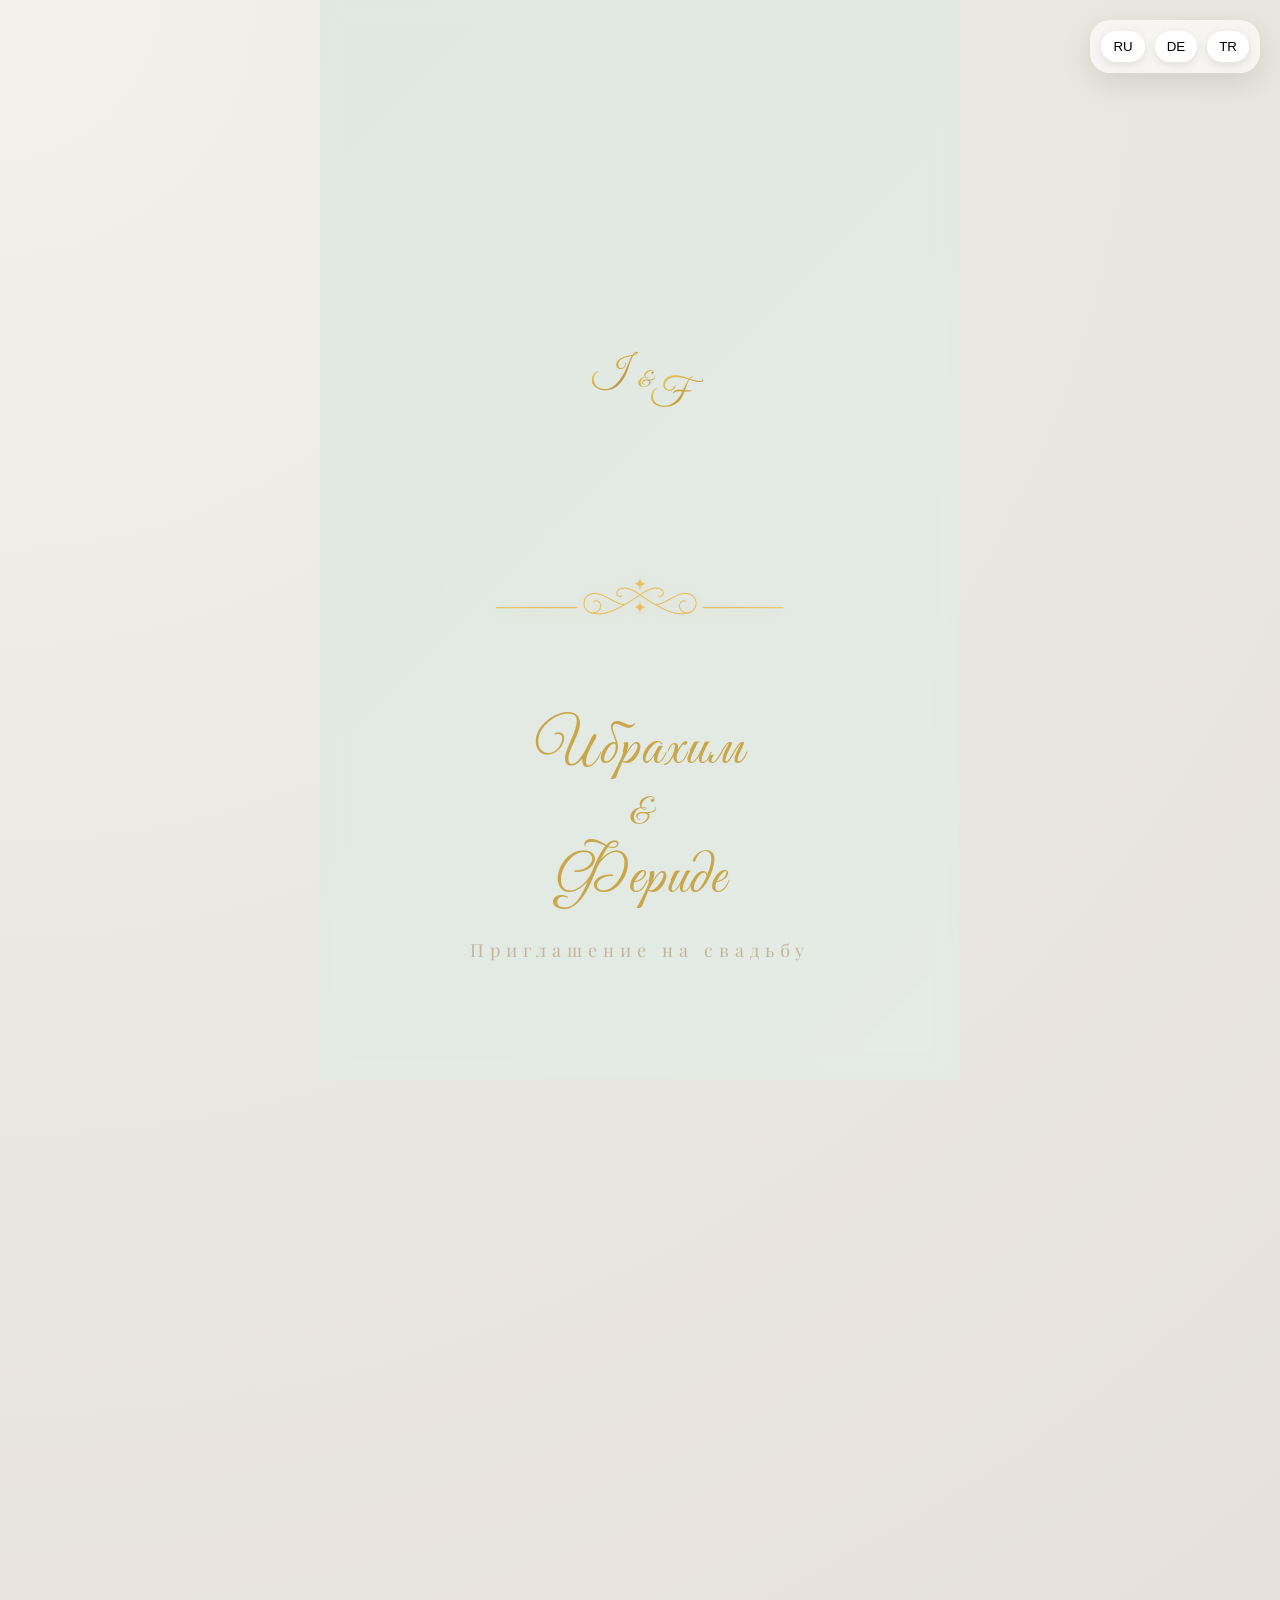
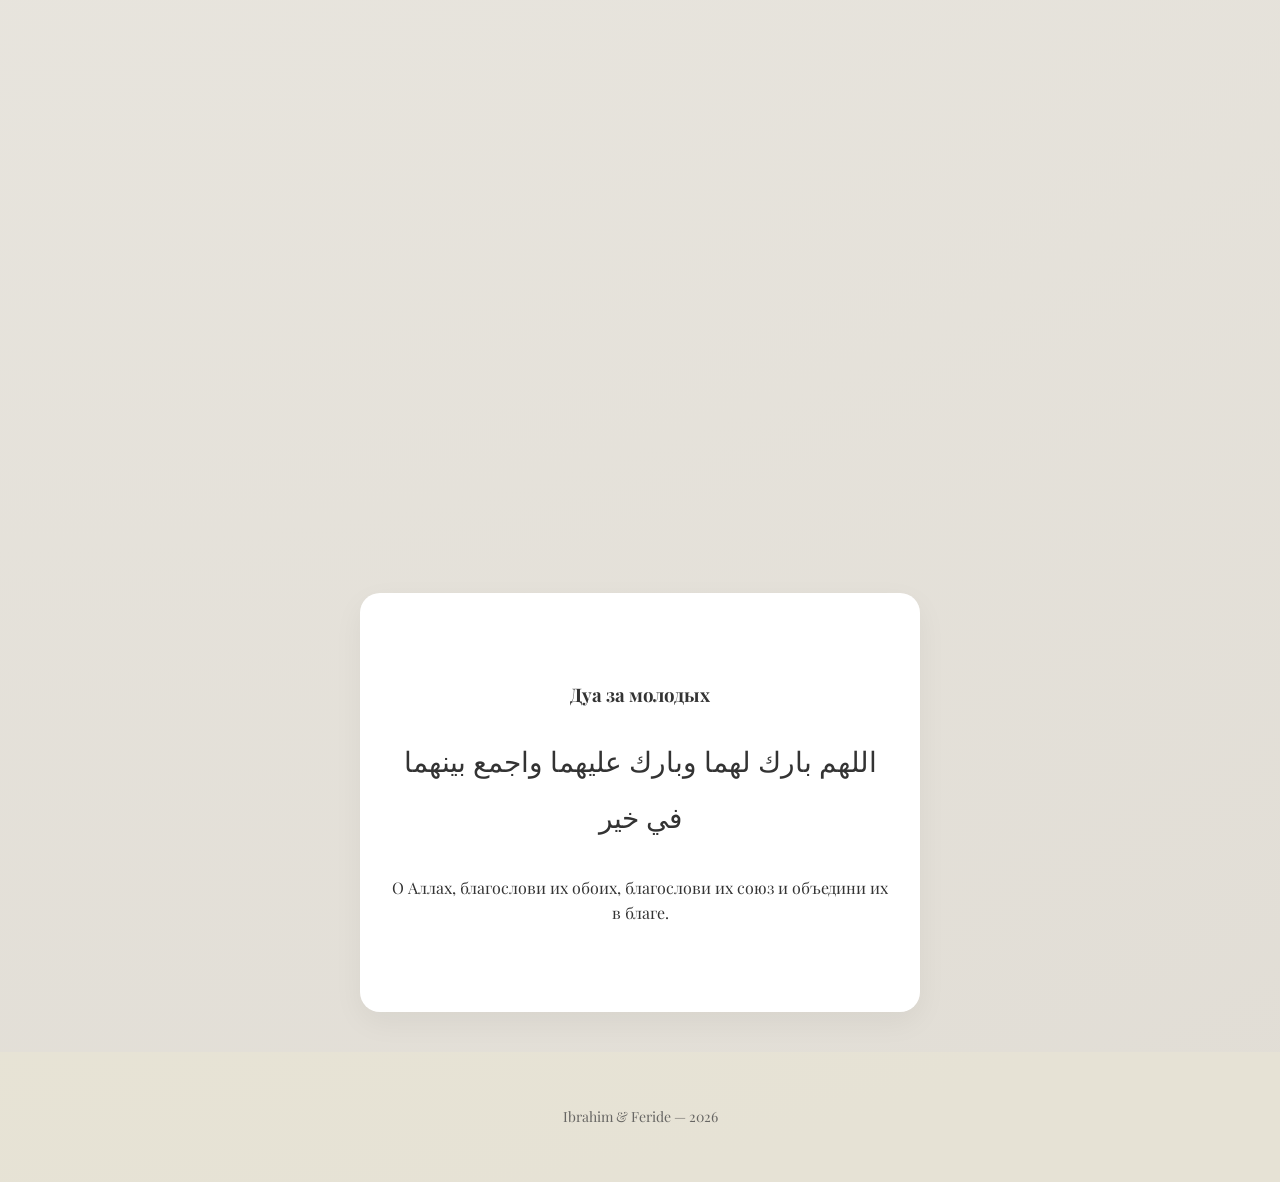
<file: index.html>
<!DOCTYPE html>
<html lang="ru">

<head>
    <meta charset="UTF-8">
    <meta name="viewport" content="width=device-width, initial-scale=1.0">
    <title>Ibrahim & Feride</title>
    <link rel="stylesheet" href="style.css">
    <link
        href="https://fonts.googleapis.com/css2?family=Cormorant+Garamond:wght@400;600&family=Montserrat:wght@300;400&display=swap"
        rel="stylesheet">
        <link href="https://fonts.googleapis.com/css2?family=Great+Vibes&display=swap" rel="stylesheet">
        <link href="https://fonts.googleapis.com/css2?family=Great+Vibes&display=swap" rel="stylesheet">
        <link href="https://fonts.googleapis.com/css2?family=Playfair+Display:wght@400;600;700&family=Cormorant+Garamond:wght@400;600&display=swap" rel="stylesheet">
</head>

<body>
<div class="lang">
        <button onclick="setLang('ru')">RU</button>
        <button onclick="setLang('de')">DE</button>
        <button onclick="setLang('tr')">TR</button>
    </div>

    <section class="hero">
<div class="monogram">
<svg viewBox="-300 -400 1200 1000"
    xmlns="http://www.w3.org/2000/svg"
    preserveAspectRatio="xMidYMid meet"
    style="overflow: visible; display:block;"
    style="overflow: visible;">
    <defs>
        <linearGradient id="gold" x1="0%" y1="0%" x2="100%" y2="100%">
        <stop offset="0%" stop-color="#f5e3a1"/>
        <stop offset="40%" stop-color="#d4af37"/>
        <stop offset="70%" stop-color="#b8964a"/>
        <stop offset="100%" stop-color="#f5e3a1"/>
        </linearGradient>
    </defs>

  <!-- I -->
  <text x="180" y="160"
        letter-spacing="2"
        text-anchor="middle"
        font-family="Great Vibes"
        font-size="150"
        fill="url(#gold)">
    I
  </text>

  <!-- & -->
  <text x="320" y="180"
        letter-spacing="2"
        text-anchor="middle"
        font-family="Great Vibes"
        font-size="90"
        fill="url(#gold)">
    &
  </text>

  <!-- F -->
  <text x="420" y="240"
        letter-spacing="2"
        text-anchor="middle"
        font-family="Great Vibes"
        font-size="150"
        fill="url(#gold)">
    F
  </text>

</svg>
</div>
        <div class="divider">
    <img src="divider.png" alt="divider">
        </div>

<div class="names">
    <div class="name name-top" data-key="name1">Ибрахим</div>
    <div class="amp">&</div>
    <div class="name name-bottom" data-key="name2">Фериде</div>
</div>

<p class="subtitle" data-key="invite">Приглашение на свадьбу</p>
    </section>

    <section class="info">
        <h2 data-key="date">Дата</h2>
        <p data-key="dateValue">10 октября 2026</p>

        <h2 data-key="time">Время</h2>
        <p>19:00</p>

        <h2 data-key="place">Место</h2>
        <p class="address" data-key="address">
Zugspitzstrasse 11, 84539 Ampfing, Bayern, Deutschland
</p>
        <div class="actions">
        <a href="wedding.ics" class="btn" data-key="calendar">📅 Добавить в календарь</a>
        <a href="https://maps.google.com/?q=Zugspitzstrasse 11 Ampfing" target="_blank" class="btn" data-key="map">
📍 Открыть карту
</a></div>
    </section>

    <section class="ayah">
        <h2 data-key="ayahTitle">Аят о любви и милосердии</h2>

        <p class="arabic">
            وَمِنْ آيَاتِهِ أَنْ خَلَقَ لَكُمْ مِنْ أَنْفُسِكُمْ أَزْوَاجًا
            لِتَسْكُنُوا إِلَيْهَا وَجَعَلَ بَيْنَكُمْ مَوَدَّةً وَرَحْمَةً
        </p>

        <p class="translation" data-key="ayahText">
            «Среди Его знамений — то, что Он создал для вас жен из вас самих,
            чтобы вы находили в них покой, и установил между вами любовь и милость»
        </p>
    </section>

    <section class="dua">
        <h3 data-key="duaTitle">Дуа за молодых</h3>

        <p class="arabic">
            اللهم بارك لهما وبارك عليهما واجمع بينهما في خير
        </p>

        <p data-key="duaText">
            О Аллах, благослови их обоих, благослови их союз и объедини их в благе.
        </p>
    </section>

    <footer>
        <p data-key="footer">Ibrahim & Feride — 2026</p>
    </footer>

    <script src="script.js"></script>

</body>

</html>
</file>
<file: style.css>
body {
    margin: 0;
    font-family: 'Playfair Display', serif;
    background: radial-gradient(circle at top left, #f4f1ea, #e9e6df 40%, #e1ddd5);
    color: #333;
    text-align: center;
}

.hero {
    min-height: 100vh;
    display: flex;
    flex-direction: column;
    justify-content: center;
    align-items: center;
    padding: 120px 20px 60px;
    background: linear-gradient(135deg, #d8e3dc, #f5efe6);
    background-size: 400% 400%;
    animation: gradientMove 10s ease infinite;
    backdrop-filter: blur(20px);
    position: relative;
    overflow: visible;
}

.hero h1 {
    font-size: 50px;
    font-family: 'Cormorant Garamond', serif;
    margin-bottom: 10px;
    letter-spacing: 2px;
}

.subtitle {
    font-size: 22px;
    opacity: 0.8;
    letter-spacing: 1px;
}

.info {
    padding: 60px 20px;
    background: white;
}

.info h2 {
    margin-top: 30px;
    font-weight: 600;
}

.ayah {
    padding: 60px 20px;
    background: #f0efe9;
}

.arabic {
    font-size: 28px;
    line-height: 2;
    direction: rtl;
    font-family: serif;
}

.translation {
    margin-top: 20px;
    font-style: italic;
}

.dua {
    padding: 60px 20px;
    background: white;
}

footer {
    padding: 40px;
    background: #e9e4d4;
    font-size: 14px;
    opacity: 0.7;
}

section.show {
    opacity: 1;
    transform: translateY(0);
}

.info,
.ayah,
.dua {
    max-width: 500px;
    margin: 40px auto;
    border-radius: 20px;
    box-shadow: 0 10px 30px rgba(0, 0, 0, 0.05);
    padding: 70px 30px;
    transition: 0.3s;
}

h1,
h2,
h3,
p {
    transition: all 0.3s ease;
}

.lang {
    position: absolute;
    top: 20px;
    right: 20px;
    z-index: 9999;
    /* самое важное - чтобы кнопки были поверх всего */
    background: rgba(255, 255, 255, 0.6);
    padding: 8px;
    border-radius: 20px;
    backdrop-filter: blur(10px);
    box-shadow: 0 10px 30px rgba(0, 0, 0, 0.1);
}

.lang button {
    background: white;
    border: none;
    padding: 8px 12px;
    margin: 3px;
    border-radius: 20px;
    cursor: pointer;
    box-shadow: 0 3px 10px rgba(0, 0, 0, 0.1);
}

.lang button:hover {
    transform: scale(1.1);
}

section {
    opacity: 0;
    transform: translateY(30px);
    transition: all 1.4s cubic-bezier(0.22, 1, 0.36, 1);
    max-width: 600px;
    margin: auto;
}

.info:hover,
.ayah:hover,
.dua:hover {
    transform: translateY(-5px);
    transition: 0.3s;
}

p {
    line-height: 1.6;
}

.lang button:active {
    transform: scale(0.95);
}

.hero h1 {
    animation: fadeIn 1s ease forwards;
}

.subtitle {
    font-size: 18px;
    letter-spacing: 6px;
    color: #b8a98a;
    margin-top: 20px;
}

@keyframes fadeIn {
    from {
        opacity: 0;
        transform: translateY(20px);
    }

    to {
        opacity: 1;
        transform: translateY(0);
    }
}

.actions {
    margin-top: 20px;
}

.btn {
    display: inline-block;
    margin: 10px;
    padding: 10px 16px;
    background: #fff;
    border-radius: 20px;
    text-decoration: none;
    color: #333;
    box-shadow: 0 3px 10px rgba(0, 0, 0, 0.1);
    transition: 0.3s;
}

.btn:hover {
    transform: translateY(-2px);
}

p.address {
    font-size: 14px
}
@keyframes gradientMove {
    0% {
        background-position: 0% 50%;
    }
    50% {
        background-position: 100% 50%;
    }
    100% {
        background-position: 0% 50%;
    }
}
.hero::before {
    content: "";
    position: absolute;
    inset: 0;
    background: rgba(255,255,255,0.2);
    backdrop-filter: blur(10px);
    z-index: 0;
}

.hero * {
    position: relative;
    z-index: 1;
}
.monogram {
    display: flex;
    justify-content: center; /* центр по горизонтали */
    align-items: center;     /* центр по вертикали (если нужно) */
    margin-bottom: 10px;
    overflow: visible; /* чтобы тени не обрезались */
    margin-top: 40px;
}

.monogram svg {
    width: 300px;
    max-width: 80vw;
    display: block;
    margin: 0 auto;
    overflow: visible;
    filter: none;
    transform: translateZ(0);
}
.monogram path {
    fill: url(#goldGradient);
    filter: none;
    shape-rendering: geometricPrecision;
}
.monogram text {
    -webkit-font-smoothing: antialiased;
}
.divider {
    display: flex;
    justify-content: center;
    margin: 30px 0 40px;
}

.divider svg {
    opacity: 0.8;
}
.names {
    display: flex;
    flex-direction: column;
    align-items: center;
    margin-top: 40px;
}

.name {
    font-family: 'Great Vibes', cursive;
    font-size: 60px;
    letter-spacing: 2px;
    color: #caa64a;
    text-transform: none; /* ВАЖНО убрать uppercase */
}
@media (max-width: 768px) {
    .name {
        font-size: 50px;
    }

    .amp {
        font-size: 40px;
    }
}
.names {
    display: flex;
    flex-direction: column;
    align-items: center;
    gap: 10px;
}

.amp {
    font-family: 'Great Vibes', cursive;
    font-size: 35px;
    margin: -5px 0; /* поднимаем амперсанд чуть выше */
    color: #caa64a;
}
.divider {
    margin: 30px 0 40px;
    display: flex;
    justify-content: center;
}

.divider img {
    width: 400px;
    opacity: 0.85;
    filter: drop-shadow(0 2px 6px rgba(202,166,74,0.3));
}
.name, .amp {
    opacity: 0;
    transform: translateY(30px);
}

/* сама анимация */
@keyframes writeName {
    to {
        opacity: 1;
        transform: translateY(0);
    }
}

/* по очереди */
.name-top {
    animation: writeName 1s ease forwards;
}

.amp {
    animation: writeName 1s ease forwards;
    animation-delay: 0.4s;
}

.name-bottom {
    animation: writeName 1s ease forwards;
    animation-delay: 0.8s;
}
svg {
    overflow: visible !important;
}
.monogram svg {
    transform: translateZ(0);
    -webkit-transform: translateZ(0);
    padding: 40px;
}

.monogram text {
    transform: translateZ(0);
    -webkit-font-smoothing: antialiased;
    text-rendering: geometricPrecision;
    dominant-baseline: middle;
}
@supports (-webkit-touch-callout: none) {
    .monogram svg text {
        dominant-baseline: middle;
    }
}
</file>
